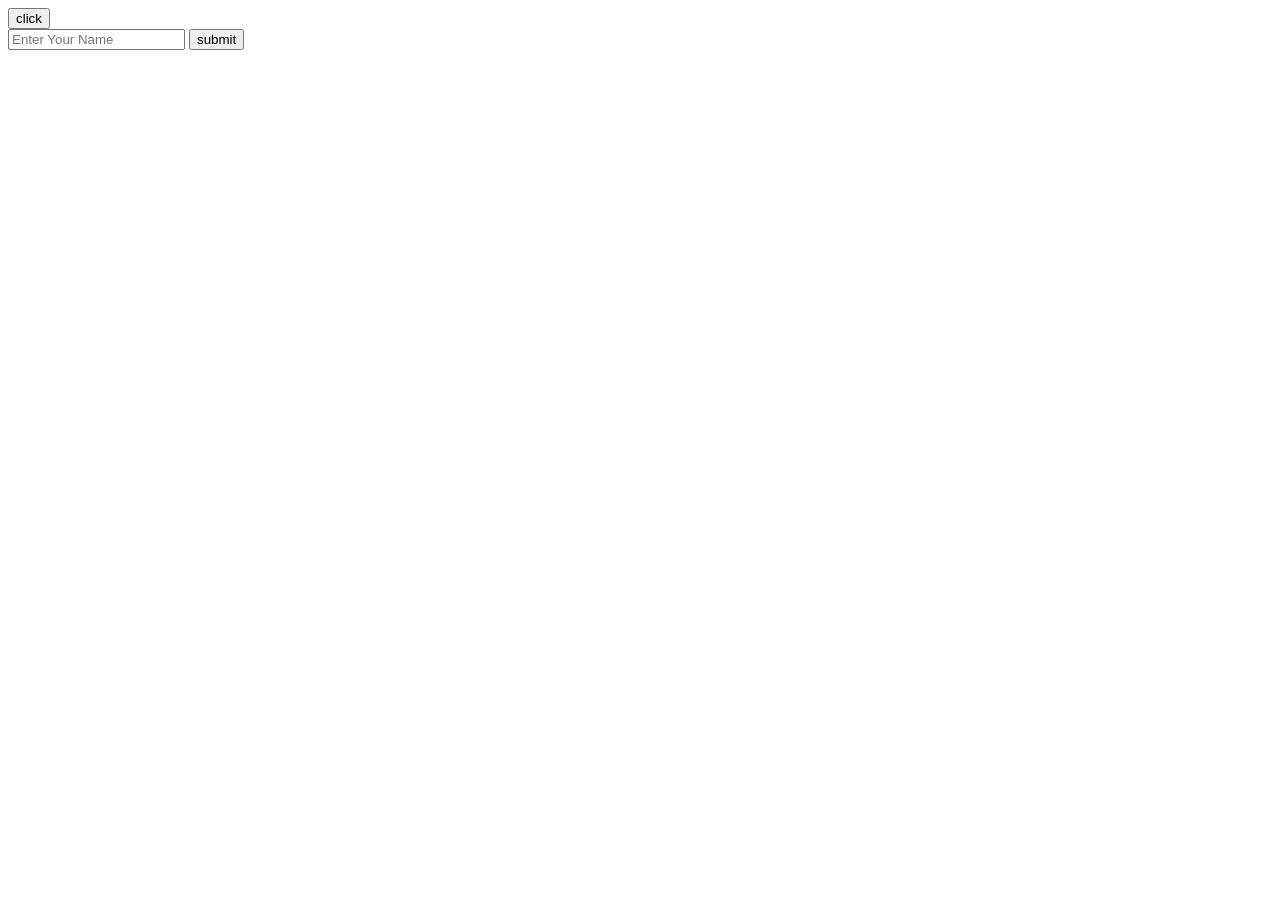
<file: 11_Events/index.html>
<!doctype html>
<html lang="en">
  <head>
    <meta charset="UTF-8" />
    <meta name="viewport" content="width=device-width, initial-scale=1.0" />
    <title>Events</title>
  </head>
  <body>


    <button id="btn">click</button>

    <form id="form">
      
      <input type="text" placeholder="Enter Your Name" id="name" />
      
      <button type="submit">submit</button>
    
    </form>


    <script src="./script.js"></script>
  </body>
</html>
</file>
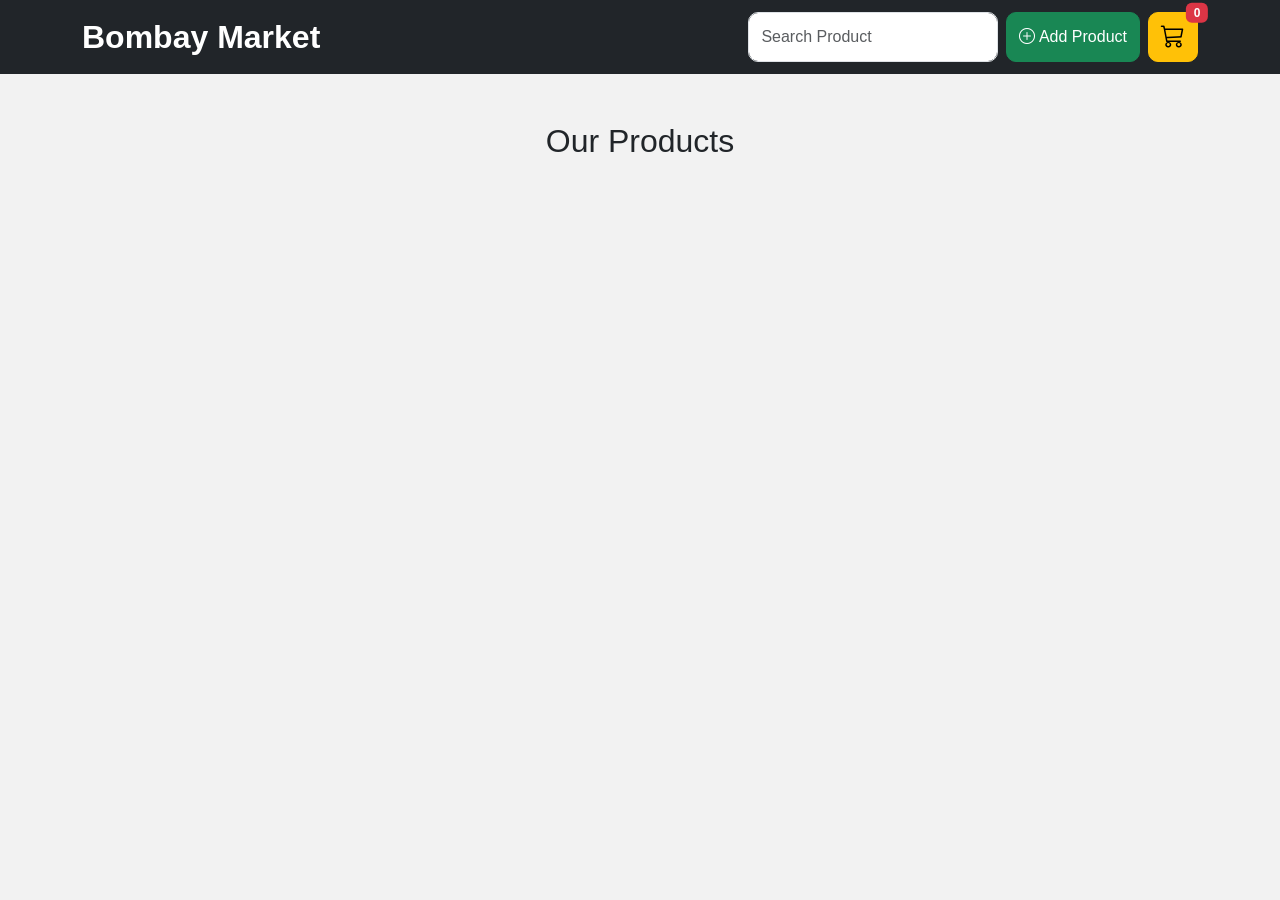
<file: 17_E-com_API/index.html>
<!doctype html>
<html lang="en">
  <head>
    <meta charset="UTF-8" />
    <meta name="viewport" content="width=device-width, initial-scale=1.0" />

    <title>Bombay Market</title>

    <link
      href="https://cdn.jsdelivr.net/npm/bootstrap@5.3.8/dist/css/bootstrap.min.css"
      rel="stylesheet"
    />

    <link rel="stylesheet" href="style.css" />

    <link
      rel="stylesheet"
      href="https://cdn.jsdelivr.net/npm/bootstrap-icons@1.11.3/font/bootstrap-icons.min.css"
    />
  </head>

  <body>
    <nav class="navbar navbar-dark bg-dark">
      <div class="container">
        <a class="navbar-brand fs-2 fw-bold"> Bombay Market </a>

        <div class="d-flex">
          <input
            id="searchBox"
            class="form-control me-2"
            placeholder="Search Product"
            onkeyup="searchProducts()"
          />

          <button
            class="btn btn-success me-2"
            data-bs-toggle="modal"
            data-bs-target="#productModal"
          >
            <i class="bi bi-plus-circle"></i>

            Add Product
          </button>

          <button
            class="btn btn-warning position-relative"
            data-bs-toggle="modal"
            data-bs-target="#cartModal"
          >
            <i class="bi bi-cart3 fs-4"></i>

            <span
              id="cartCount"
              class="badge bg-danger position-absolute top-0 start-100 translate-middle"
            >
              0
            </span>
          </button>
        </div>
      </div>
    </nav>

    <div class="container mt-5">
      <h2 class="text-center mb-4">Our Products</h2>

      <div class="row" id="productArea"></div>
    </div>

    <div class="modal fade" id="productModal">
      <div class="modal-dialog">
        <div class="modal-content">
          <div class="modal-header">
            <h5>Add / Edit Product</h5>

            <button class="btn-close" data-bs-dismiss="modal"></button>
          </div>

          <div class="modal-body">
            <input type="hidden" id="productId" />

            <input
              type="text"
              id="title"
              class="form-control mb-3"
              placeholder="Product Name"
            />

            <input
              type="number"
              id="price"
              class="form-control mb-3"
              placeholder="Price"
            />

            <input
              type="text"
              id="image"
              class="form-control mb-3"
              placeholder="Image URL"
            />

            <button class="btn btn-primary w-100" onclick="saveProduct()">
              Save Product
            </button>
          </div>
        </div>
      </div>
    </div>

    <div class="modal fade" id="cartModal">
      <div class="modal-dialog modal-xl">
        <div class="modal-content">
          <div class="modal-header">
            <h5>🛒 My Cart</h5>

            <button class="btn-close" data-bs-dismiss="modal"></button>
          </div>

          <div class="modal-body">
            <table class="table table-bordered text-center">
              <thead class="table-dark">
                <tr>
                  <th>ID</th>

                  <th>Image</th>

                  <th>Name</th>

                  <th>Price</th>

                  <th>Quantity</th>

                  <th>Total</th>

                  <th>Action</th>
                </tr>
              </thead>

              <tbody id="cartArea"></tbody>
            </table>

            <h4 class="text-end">
              Grand Total : ₹ <span id="grandTotal">0</span>
            </h4>
          </div>
        </div>
      </div>
    </div>

    <script src="script.js"></script>

    <script src="https://cdn.jsdelivr.net/npm/bootstrap@5.3.8/dist/js/bootstrap.bundle.min.js"></script>
  </body>
</html>
</file>
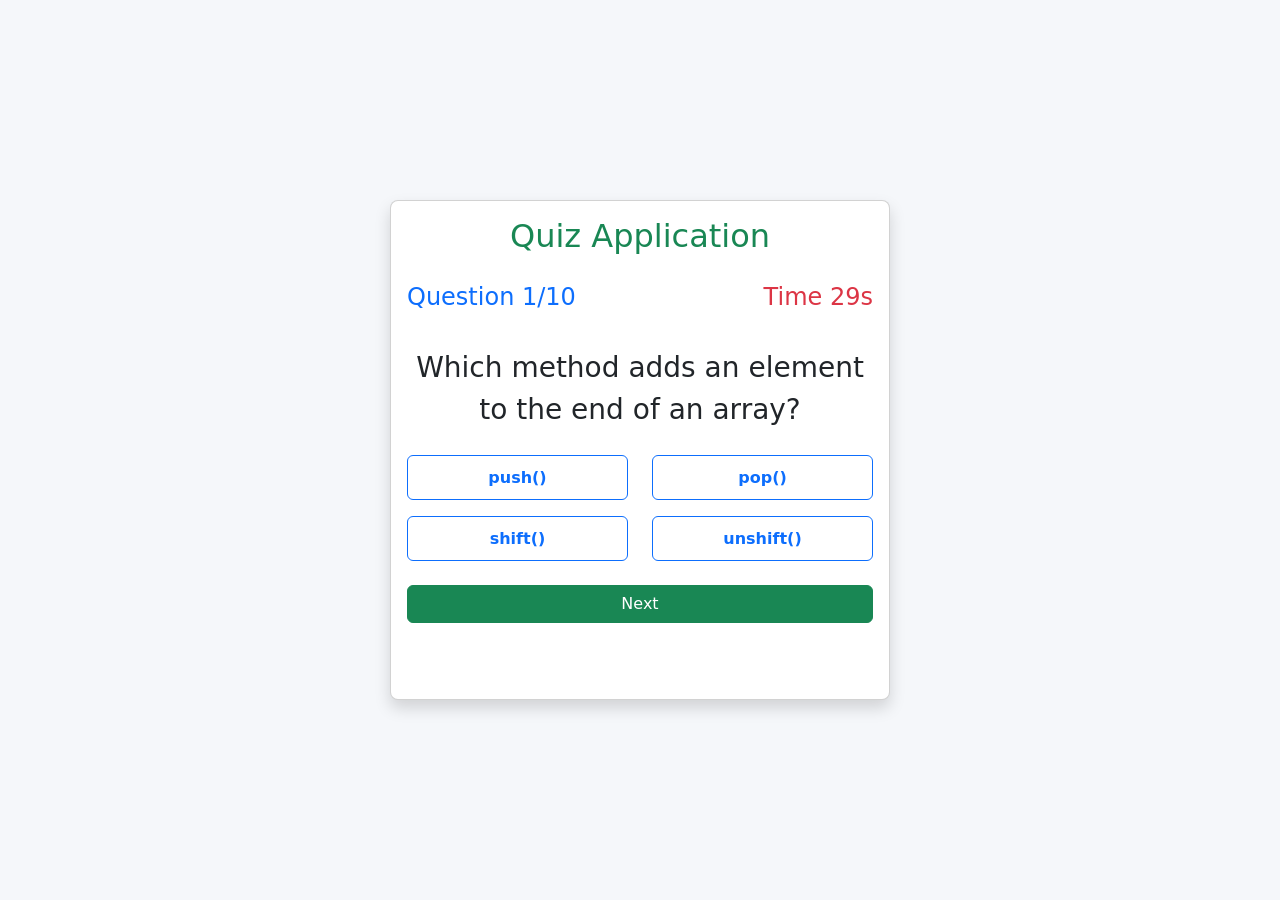
<file: 19_Quiz/index.html>
<!doctype html>
<html lang="en">
<head>
  <meta charset="utf-8">
  <meta name="viewport" content="width=device-width, initial-scale=1">
  <title>Quiz Application</title>

  <link href="https://cdn.jsdelivr.net/npm/bootstrap@5.3.8/dist/css/bootstrap.min.css" rel="stylesheet">

  <link rel="stylesheet" href="style.css">
</head>

<body>

<div class="container d-flex justify-content-center align-items-center min-vh-100">
  <div class="row">
    <div class="card shadow card-quiz rounded-3 p-3">

      <h2 class="text-center text-success">Quiz Application</h2>

      <div class="d-flex justify-content-between fs-4 mt-3">
        <p id="questionCount" class="text-primary"></p>
        <p id="timer" class="text-danger">Time 30s</p>
      </div>

      <p id="questionText" class="fs-3 text-center mt-3"></p>

      <div id="optionContainer" class="row row-gap-3 mt-2"></div>

      <button class="btn btn-success mt-4" onclick="nextQuestion()">
        Next
      </button>

      <div id="result" class="mt-3"></div>

    </div>
  </div>
</div>

<script src="script.js"></script>

<script src="https://cdn.jsdelivr.net/npm/bootstrap@5.3.8/dist/js/bootstrap.bundle.min.js"></script>

</body>
</html>
</file>
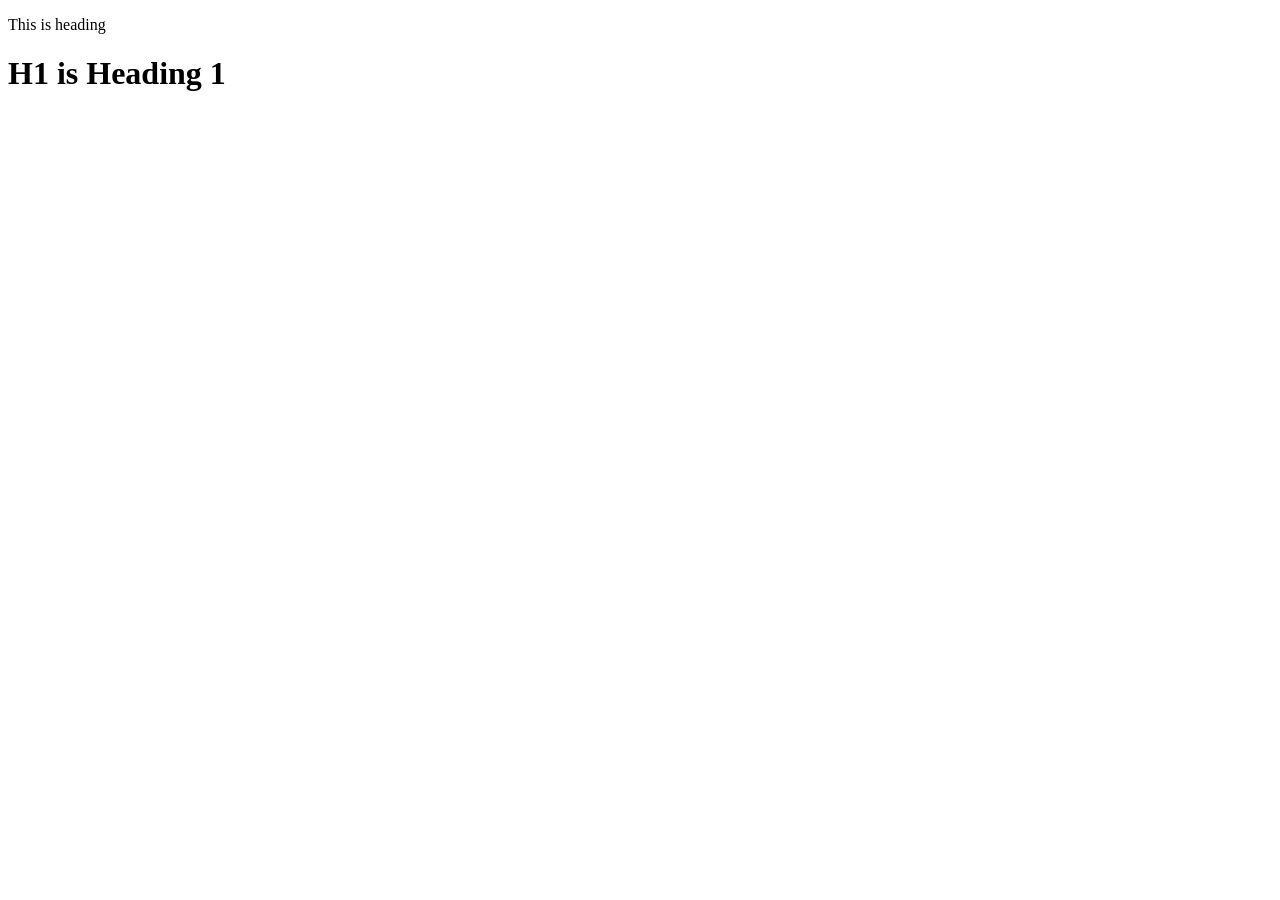
<file: 10_DOM_Manipulation Js/01_index.html>
<!DOCTYPE html>
<html lang="en">
<head>
    <meta charset="UTF-8">
    <meta name="viewport" content="width=device-width, initial-scale=1.0">
    <title>DOM Manipulation in JS</title>
</head>
<body>
    
    <p id="heading">This is Dom Manipulaton Topic</p>

    <h1 class="tag1">This is heading1 tag</h1>



    <script src="./01_index.js"></script>
</body>
</html>
</file>
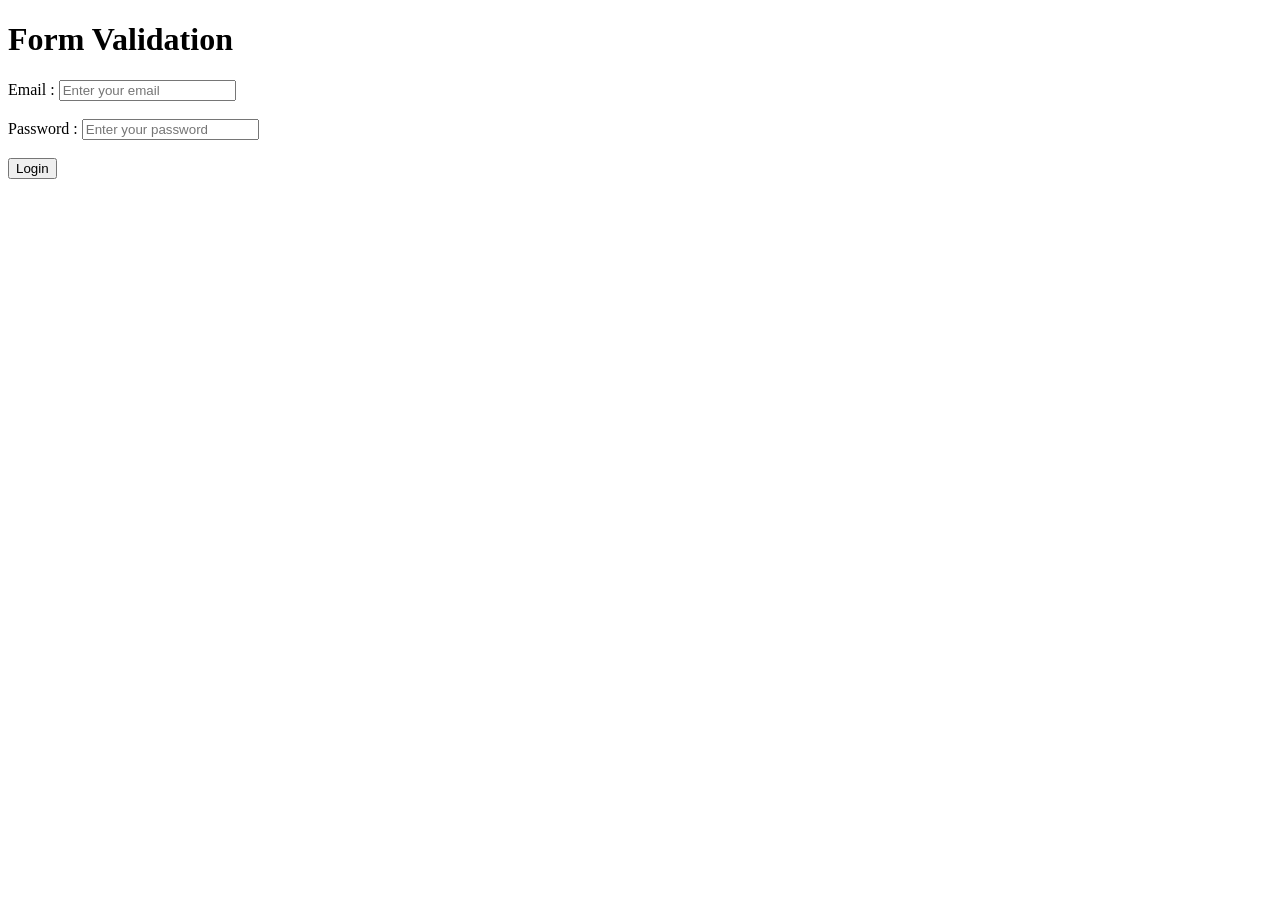
<file: 11_Events/form.html>
<!DOCTYPE html>
<html lang="en">
<head>
    <meta charset="UTF-8">
    <meta name="viewport" content="width=device-width, initial-scale=1.0">
    <title>Form Validation</title>
</head>
<body>

    <div class="container">

        <h1>Form Validation</h1>

        <form action="" id="form">

            <label for="email" id="email" >Email        : </label>
            <input type="text" id="email_name" placeholder="Enter your email" name="email">

            <br>
            <br>

            <label for="password" id="password">Password :</label>
            <input type="password" id="password_name" placeholder="Enter your password" name="password" >
            
            <br>
            <br>

            <button type="submit">Login</button>

            <br>

            <div id="result"></div>

        </form>
    </div>

    <script src="./form.js"></script>
    
</body>
</html>
</file>
<file: 17_E-com_API/style.css>
body {
  background: #f2f2f2;
  font-family: Arial, sans-serif;
}

#searchBox {
  width: 250px;
}

.card {
  border: none;
  border-radius: 15px;
  overflow: hidden;
  transition: 0.3s;
}

.card:hover {
  transform: translateY(-7px);
  box-shadow: 0 10px 20px rgba(0, 0, 0, 0.2);
}

.product-img {
  width: 100%;
  height: 220px;
  object-fit: contain;
  padding: 20px;
  background: white;
}

.card-title {
  height: 50px;
  overflow: hidden;
  font-size: 17px;
}

.price {
  font-size: 22px;
  font-weight: bold;
  color: green;
}

.cart-btn {
  background: #ff9800;
  color: white;
  font-weight: bold;
}

.cart-btn:hover {
  background: #e68900;
  color: white;
}

.edit-btn {
  background: #198754;
  color: white;
}

.edit-btn:hover {
  background: #157347;
  color: white;
}

.delete-btn {
  background: #dc3545;
  color: white;
}

.delete-btn:hover {
  background: #bb2d3b;
  color: white;
}

.table {
  vertical-align: middle;
}

.table img {
  width: 70px;
  height: 70px;
  object-fit: contain;
}

.qty-btn {
  width: 35px;
  height: 35px;
  padding: 0;
}

.modal-content {
  border-radius: 15px;
}

.modal-header {
  background: #212529;
  color: white;
}

.modal-header .btn-close {
  filter: invert(1);
}

.form-control {
  border-radius: 10px;
}

.btn {
  border-radius: 10px;
}

#grandTotal {
  color: green;
  font-weight: bold;
}

@media (max-width: 768px) {
  #searchBox {
    width: 150px;
  }

  .product-img {
    height: 180px;
  }
}
</file>
<file: 19_Quiz/style.css>
*{
    margin:0;
    padding:0;
    box-sizing:border-box;
}

body{
    background:#f5f7fa;
}

.card-quiz{
    width:500px;
    min-height:500px;
}

.option-btn{
    width:100%;
    height:45px;
    font-weight:600;
}

.option-btn:hover{
    background:#0d6efd;
    color:white;
}
</file>
